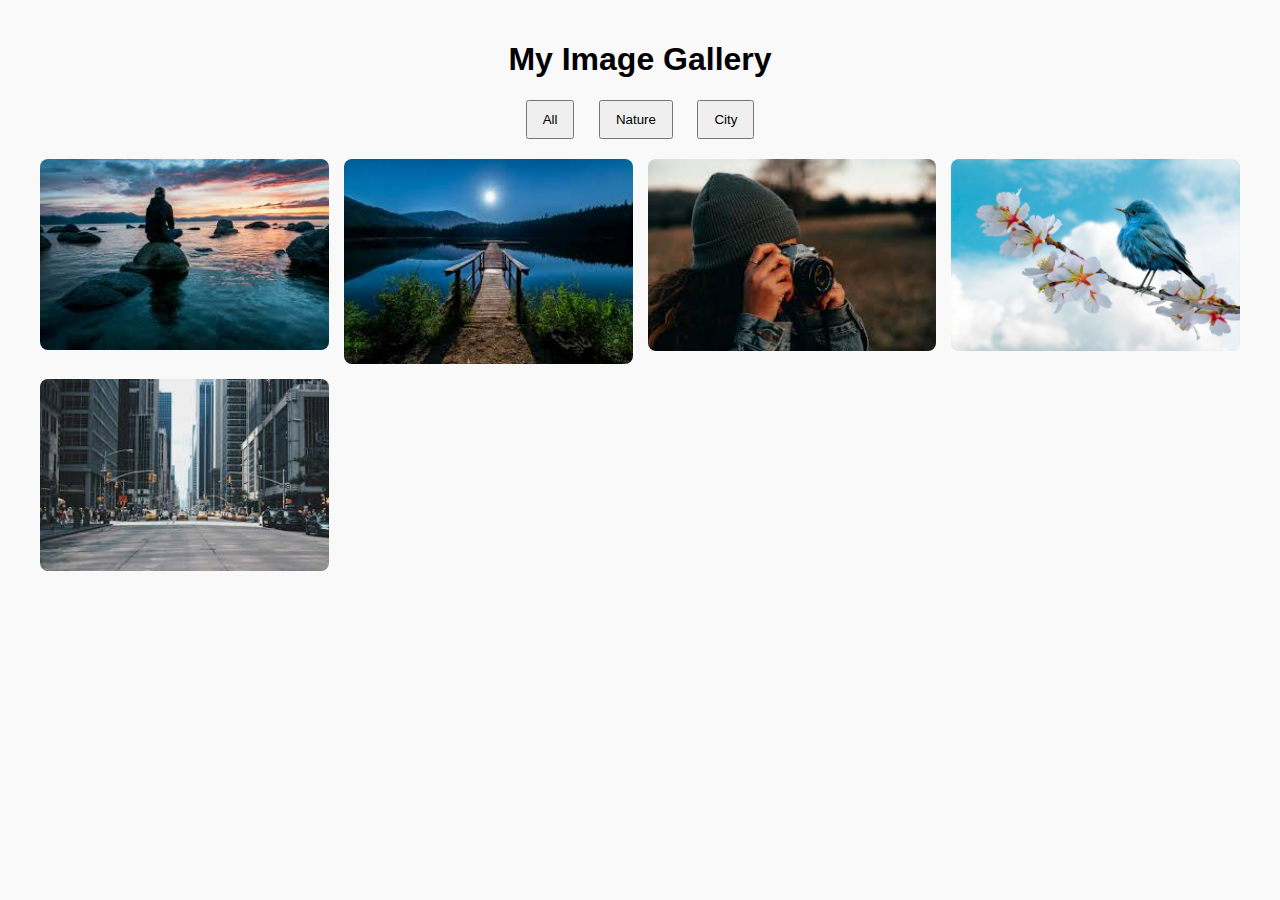
<file: TASK-1/index.html>
<!DOCTYPE html>
<html lang="en">
<head>
  <meta charset="UTF-8" />
  <meta name="viewport" content="width=device-width, initial-scale=1.0"/>
  <title>Responsive Image Gallery</title>
  <link rel="stylesheet" href="style.css" />
</head>
<body>
  <h1>My Image Gallery</h1>

  <!-- Filter Buttons -->
  <div class="filters">
    <button onclick="filterImages('all')">All</button>
    <button onclick="filterImages('nature')">Nature</button>
    <button onclick="filterImages('city')">City</button>
  </div>

  <!-- Gallery Container -->
  <div class="gallery">
    <img src="images/1.jpeg" class="gallery-item nature" onclick="openLightbox(this)" />
    <img src="images/2.jpeg" class="gallery-item city" onclick="openLightbox(this)" />
    <img src="images/3.jpeg" class="gallery-item nature" onclick="openLightbox(this)" />
    <img src="images/4.jpg" class="gallery-item nature" onclick="openLightbox(this)" />
    <img src="images/5.jpeg" class="gallery-item city" onclick="openLightbox(this)" />
    <!-- Add more images similarly -->
  </div>

  <!-- Lightbox Modal -->
  <div id="lightbox" class="lightbox">
    <span class="close" onclick="closeLightbox()">&times;</span>
    <img class="lightbox-content" id="lightbox-img" />
    <a class="prev" onclick="changeImage(-1)">&#10094;</a>
    <a class="next" onclick="changeImage(1)">&#10095;</a>
  </div>

  <script src="script.js"></script>
</body>
</html>
</file>
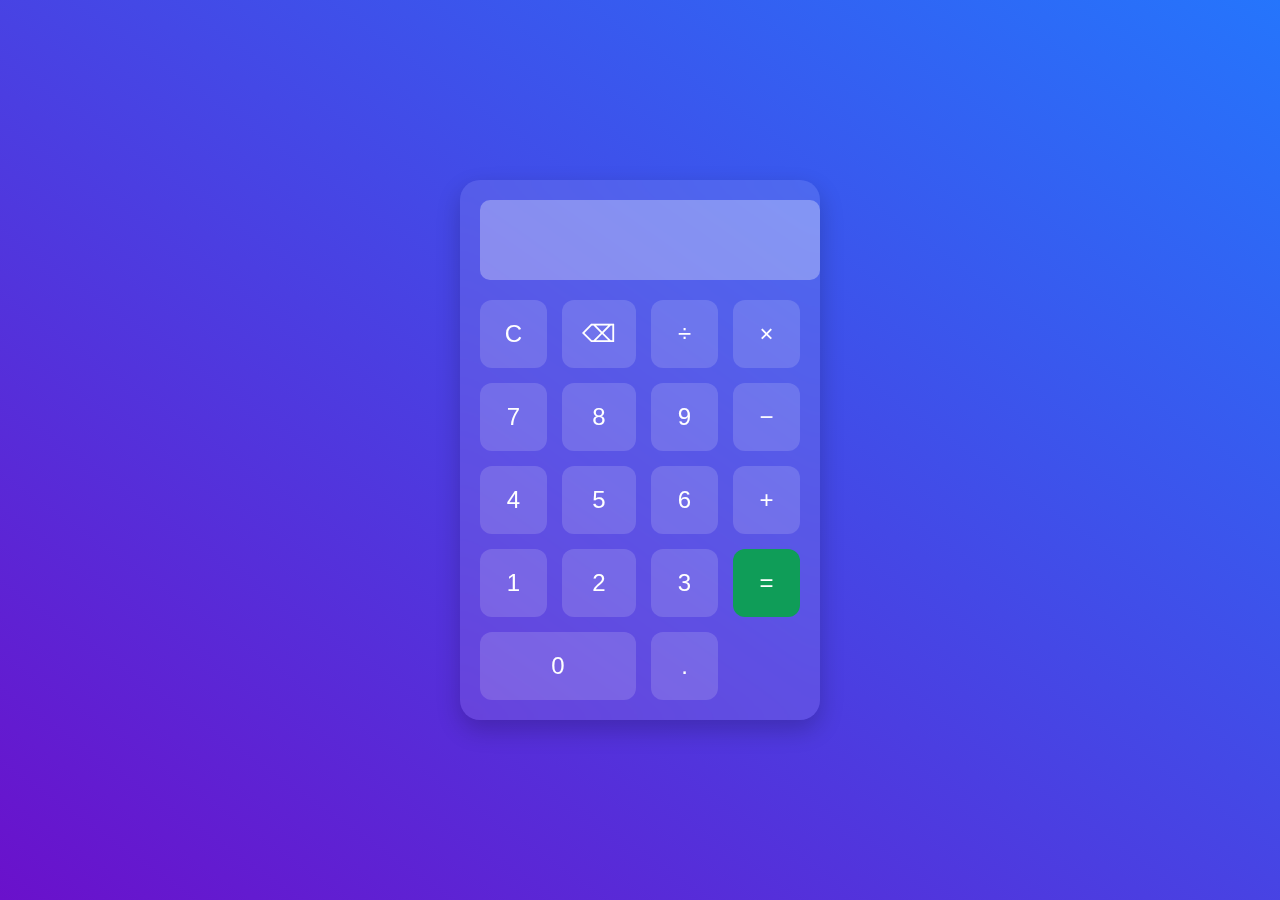
<file: TASK-2/index.html>
<!DOCTYPE html>
<html lang="en">
<head>
  <meta charset="UTF-8" />
  <meta name="viewport" content="width=device-width, initial-scale=1.0" />
  <title>Modern Calculator</title>
  <link rel="stylesheet" href="style.css" />
</head>
<body>
  <div class="calculator">
    <input type="text" class="display" id="display" disabled />
    <div class="buttons">
      <button class="btn" onclick="clearDisplay()">C</button>
      <button class="btn" onclick="deleteLast()">⌫</button>
      <button class="btn" onclick="append('/')">÷</button>
      <button class="btn" onclick="append('*')">×</button>

      <button class="btn" onclick="append('7')">7</button>
      <button class="btn" onclick="append('8')">8</button>
      <button class="btn" onclick="append('9')">9</button>
      <button class="btn" onclick="append('-')">−</button>

      <button class="btn" onclick="append('4')">4</button>
      <button class="btn" onclick="append('5')">5</button>
      <button class="btn" onclick="append('6')">6</button>
      <button class="btn" onclick="append('+')">+</button>

      <button class="btn" onclick="append('1')">1</button>
      <button class="btn" onclick="append('2')">2</button>
      <button class="btn" onclick="append('3')">3</button>
      <button class="btn equal" onclick="calculate()">=</button>

      <button class="btn zero" onclick="append('0')">0</button>
      <button class="btn" onclick="append('.')">.</button>
    </div>
  </div>
  <script src="script.js"></script>
</body>
</html>
</file>
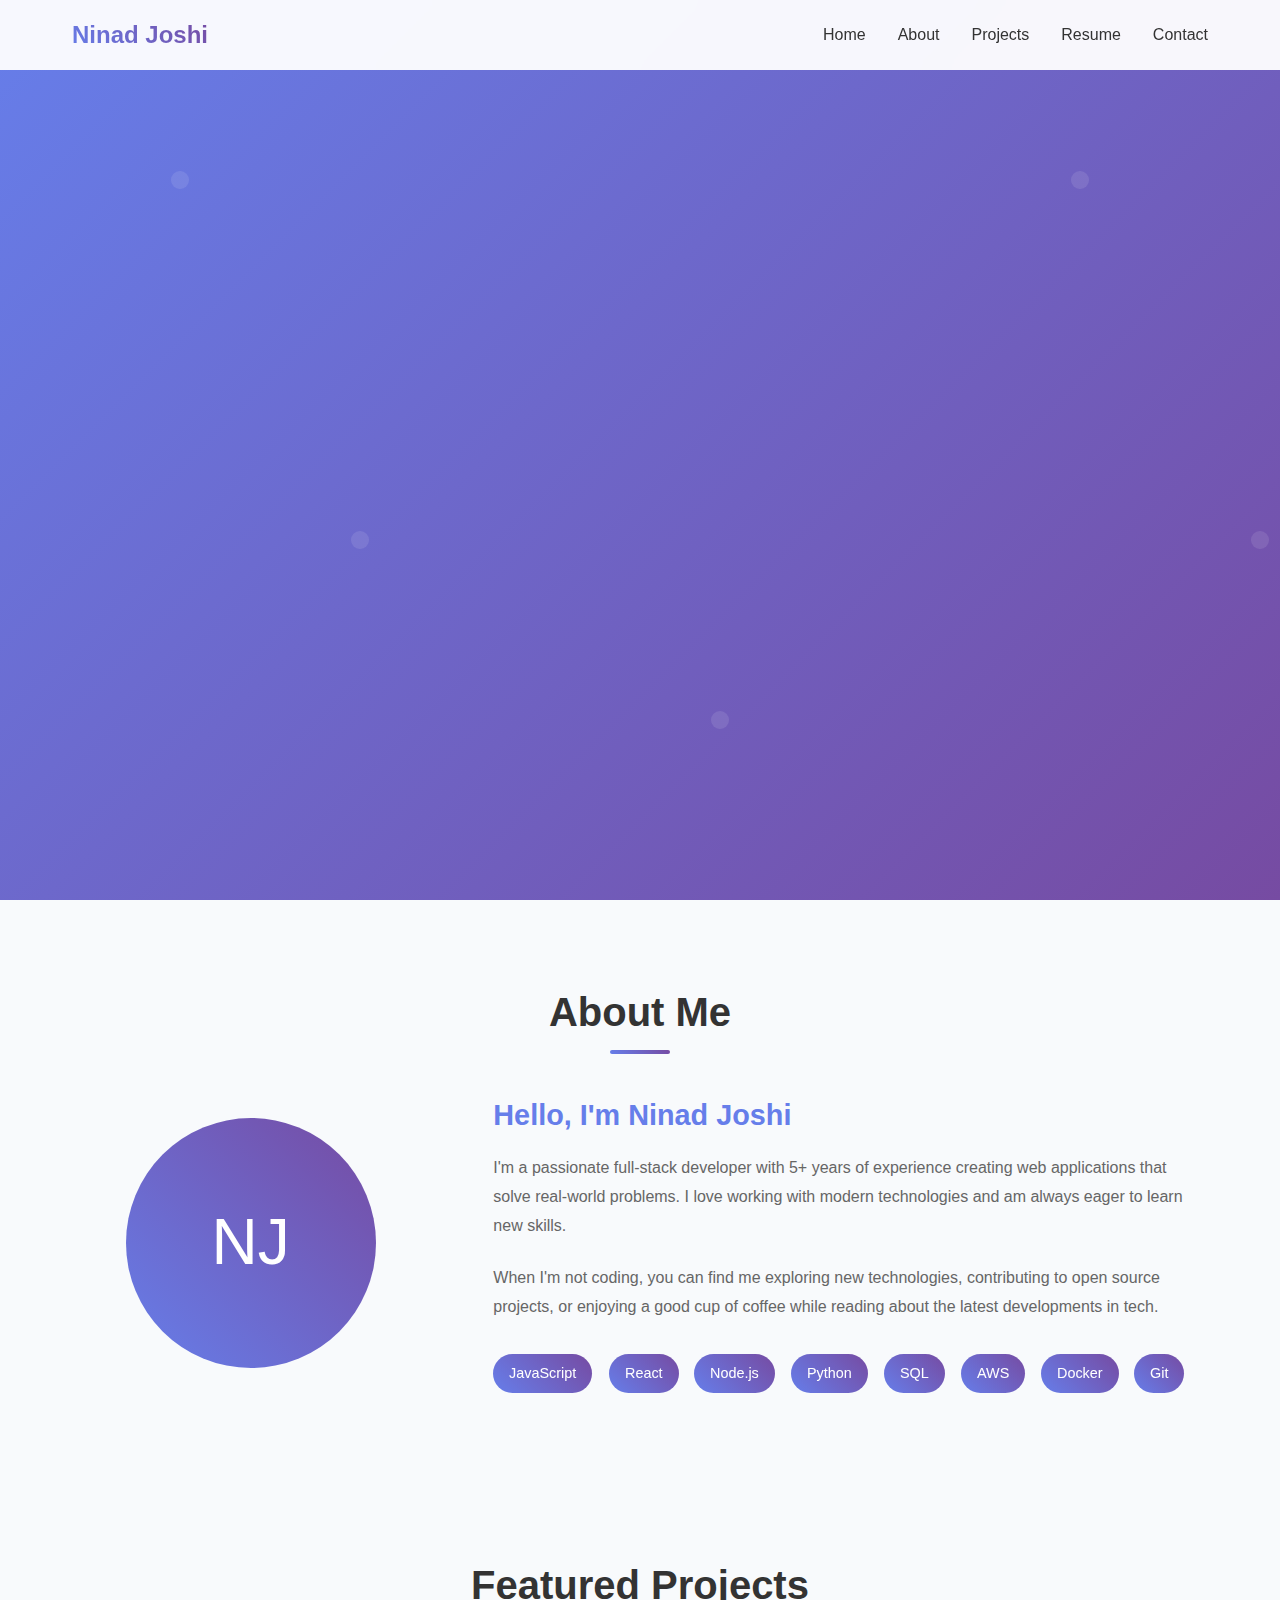
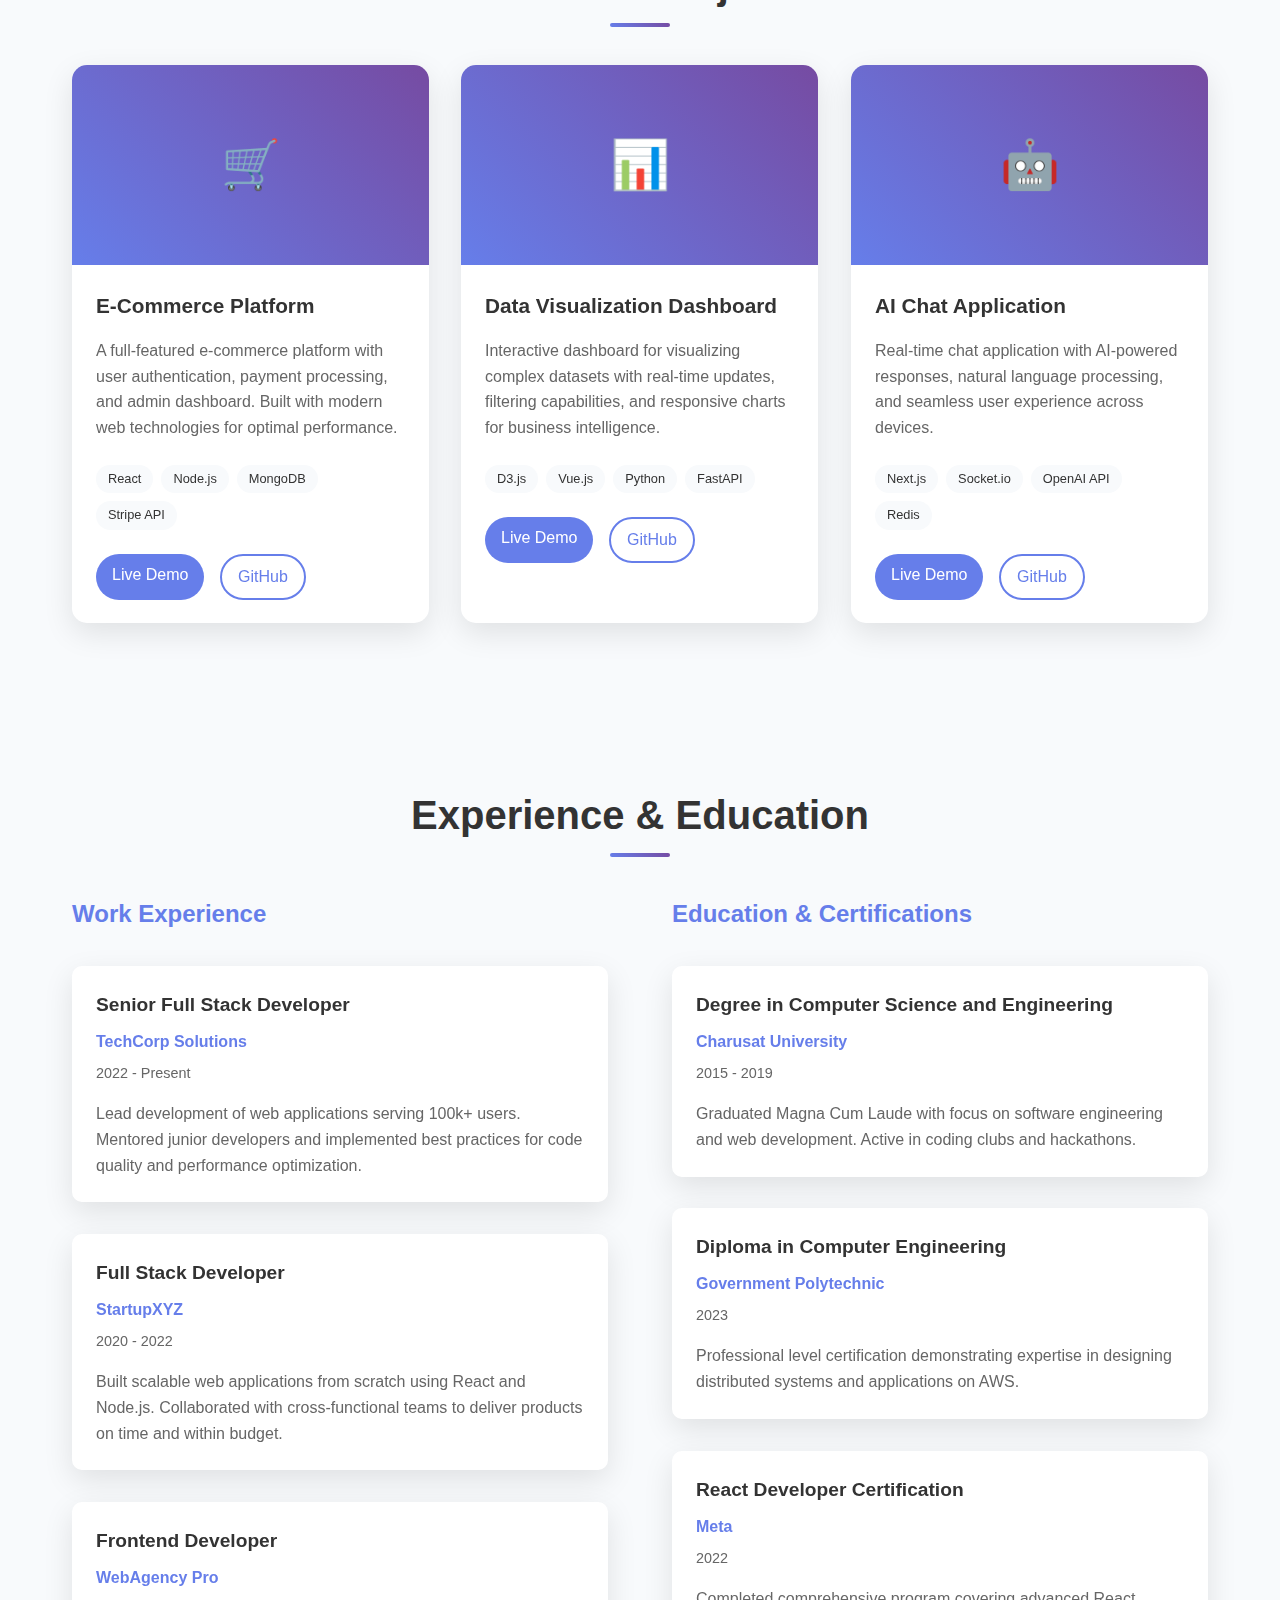
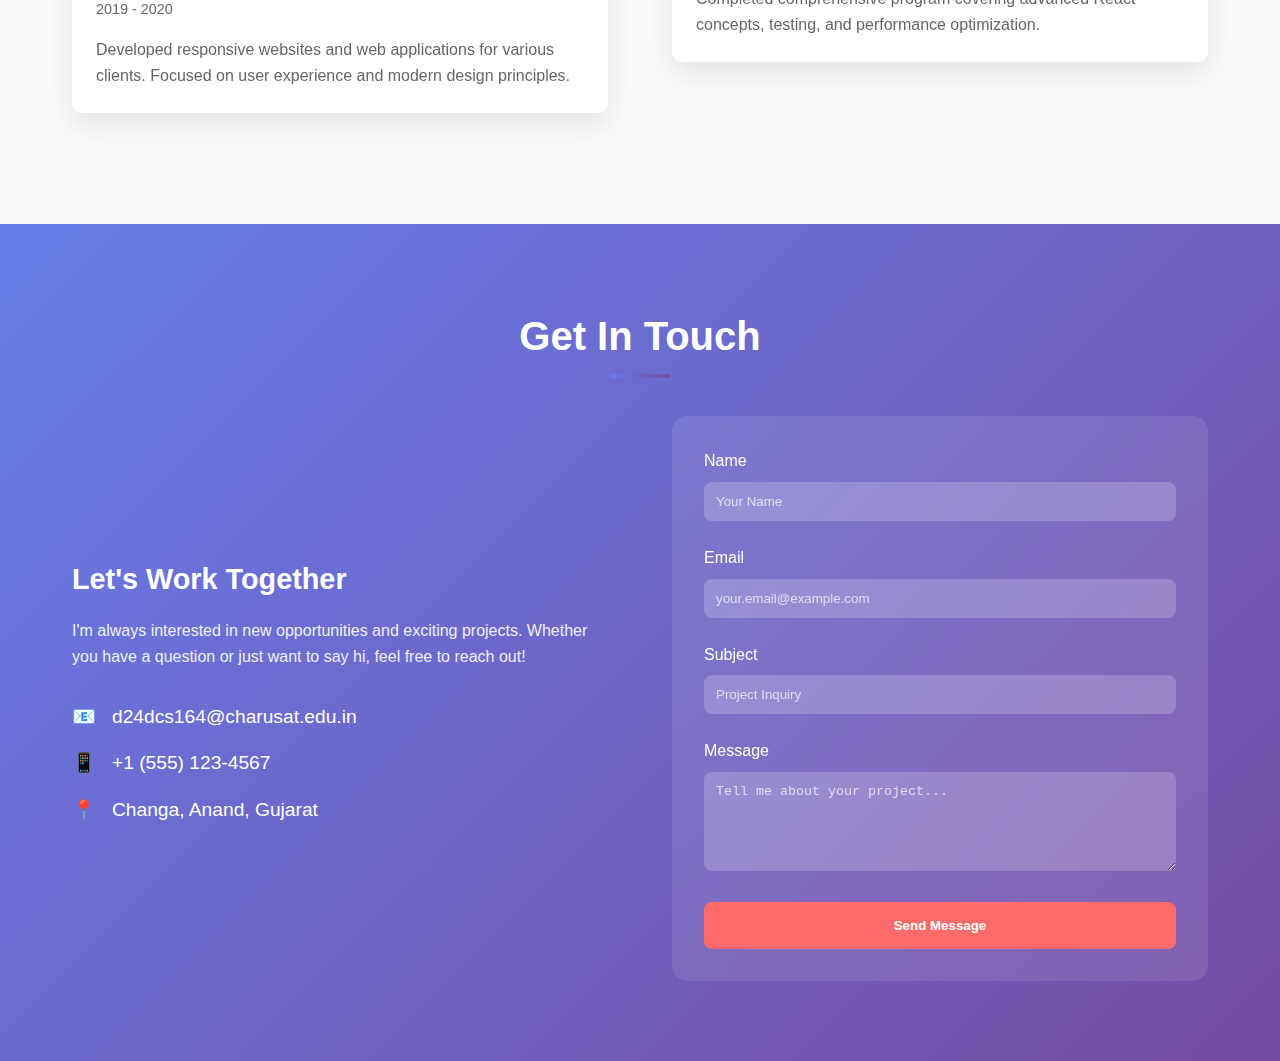
<file: portfolio_website.html>
<!DOCTYPE html>
<html lang="en">
<head>
    <meta charset="UTF-8">
    <meta name="viewport" content="width=device-width, initial-scale=1.0">
    <title>Ninad Joshi - Full Stack Developer</title>
    <style>
        * {
            margin: 0;
            padding: 0;
            box-sizing: border-box;
        }

        :root {
            --primary-color: #667eea;
            --secondary-color: #764ba2;
            --accent-color: #ff6b6b;
            --text-color: #333;
            --text-light: #666;
            --bg-color: #f8fafc;
            --white: #ffffff;
            --shadow: 0 10px 30px rgba(0,0,0,0.1);
            --shadow-hover: 0 20px 40px rgba(0,0,0,0.15);
        }

        html {
            scroll-behavior: smooth;
        }

        body {
            font-family: 'Segoe UI', Tahoma, Geneva, Verdana, sans-serif;
            line-height: 1.6;
            color: var(--text-color);
            background: var(--bg-color);
            overflow-x: hidden;
        }

        /* Navigation */
        .navbar {
            position: fixed;
            top: 0;
            width: 100%;
            background: rgba(255,255,255,0.95);
            backdrop-filter: blur(10px);
            z-index: 1000;
            padding: 1rem 0;
            transition: all 0.3s ease;
        }

        .navbar.scrolled {
            background: rgba(255,255,255,0.98);
            box-shadow: var(--shadow);
        }

        .nav-container {
            max-width: 1200px;
            margin: 0 auto;
            padding: 0 2rem;
            display: flex;
            justify-content: space-between;
            align-items: center;
        }

        .logo {
            font-size: 1.5rem;
            font-weight: bold;
            background: linear-gradient(45deg, var(--primary-color), var(--secondary-color));
            -webkit-background-clip: text;
            -webkit-text-fill-color: transparent;
            background-clip: text;
        }

        .nav-links {
            display: flex;
            list-style: none;
            gap: 2rem;
        }

        .nav-links a {
            text-decoration: none;
            color: var(--text-color);
            font-weight: 500;
            transition: color 0.3s ease;
            position: relative;
        }

        .nav-links a::after {
            content: '';
            position: absolute;
            bottom: -5px;
            left: 0;
            width: 0;
            height: 2px;
            background: linear-gradient(45deg, var(--primary-color), var(--secondary-color));
            transition: width 0.3s ease;
        }

        .nav-links a:hover::after {
            width: 100%;
        }

        .mobile-menu {
            display: none;
            background: none;
            border: none;
            font-size: 1.5rem;
            cursor: pointer;
        }

        /* Hero Section */
        .hero {
            min-height: 100vh;
            display: flex;
            align-items: center;
            background: linear-gradient(135deg, #667eea 0%, #764ba2 100%);
            color: white;
            position: relative;
            overflow: hidden;
        }

        .hero::before {
            content: '';
            position: absolute;
            top: 0;
            left: 0;
            right: 0;
            bottom: 0;
            background: url('data:image/svg+xml,<svg xmlns="http://www.w3.org/2000/svg" viewBox="0 0 100 100"><defs><pattern id="grain" width="100" height="100" patternUnits="userSpaceOnUse"><circle cx="20" cy="20" r="1" fill="white" opacity="0.1"/><circle cx="80" cy="80" r="1" fill="white" opacity="0.1"/><circle cx="40" cy="60" r="1" fill="white" opacity="0.1"/></pattern></defs><rect width="100" height="100" fill="url(%23grain)"/></svg>');
            animation: float 20s infinite linear;
        }

        @keyframes float {
            0% { transform: translateX(-100px) translateY(-100px); }
            100% { transform: translateX(100px) translateY(100px); }
        }

        .hero-content {
            max-width: 1200px;
            margin: 0 auto;
            padding: 0 2rem;
            text-align: center;
            position: relative;
            z-index: 2;
        }

        .hero h1 {
            font-size: 3.5rem;
            margin-bottom: 1rem;
            opacity: 0;
            animation: fadeInUp 1s ease forwards;
        }

        .hero p {
            font-size: 1.25rem;
            margin-bottom: 2rem;
            opacity: 0;
            animation: fadeInUp 1s ease 0.3s forwards;
        }

        .cta-button {
            display: inline-block;
            padding: 1rem 2rem;
            background: var(--accent-color);
            color: white;
            text-decoration: none;
            border-radius: 50px;
            font-weight: 600;
            transition: all 0.3s ease;
            opacity: 0;
            animation: fadeInUp 1s ease 0.6s forwards;
            box-shadow: 0 5px 15px rgba(255,107,107,0.4);
        }

        .cta-button:hover {
            transform: translateY(-3px);
            box-shadow: 0 10px 25px rgba(255,107,107,0.6);
        }

        @keyframes fadeInUp {
            from {
                opacity: 0;
                transform: translateY(30px);
            }
            to {
                opacity: 1;
                transform: translateY(0);
            }
        }

        /* Section Styles */
        .section {
            padding: 5rem 0;
        }

        .container {
            max-width: 1200px;
            margin: 0 auto;
            padding: 0 2rem;
        }

        .section-title {
            text-align: center;
            font-size: 2.5rem;
            margin-bottom: 3rem;
            position: relative;
        }

        .section-title::after {
            content: '';
            position: absolute;
            bottom: -10px;
            left: 50%;
            transform: translateX(-50%);
            width: 60px;
            height: 4px;
            background: linear-gradient(45deg, var(--primary-color), var(--secondary-color));
            border-radius: 2px;
        }

        /* About Section */
        .about-content {
            display: grid;
            grid-template-columns: 1fr 2fr;
            gap: 4rem;
            align-items: center;
        }

        .about-image {
            text-align: center;
        }

        .profile-img {
            width: 250px;
            height: 250px;
            border-radius: 50%;
            background: linear-gradient(45deg, var(--primary-color), var(--secondary-color));
            display: flex;
            align-items: center;
            justify-content: center;
            color: white;
            font-size: 4rem;
            margin: 0 auto;
            transition: transform 0.3s ease;
        }

        .profile-img:hover {
            transform: scale(1.05);
        }

        .about-text h3 {
            font-size: 1.8rem;
            margin-bottom: 1rem;
            color: var(--primary-color);
        }

        .about-text p {
            margin-bottom: 1.5rem;
            color: var(--text-light);
            line-height: 1.8;
        }

        .skills {
            display: flex;
            flex-wrap: wrap;
            gap: 1rem;
            margin-top: 2rem;
        }

        .skill-tag {
            padding: 0.5rem 1rem;
            background: linear-gradient(45deg, var(--primary-color), var(--secondary-color));
            color: white;
            border-radius: 25px;
            font-size: 0.9rem;
            font-weight: 500;
            transition: transform 0.3s ease;
        }

        .skill-tag:hover {
            transform: translateY(-2px);
        }

        /* Projects Section */
        .projects-grid {
            display: grid;
            grid-template-columns: repeat(auto-fit, minmax(350px, 1fr));
            gap: 2rem;
        }

        .project-card {
            background: var(--white);
            border-radius: 15px;
            overflow: hidden;
            box-shadow: var(--shadow);
            transition: all 0.3s ease;
            opacity: 1;
            transform: translateY(0);
        }

        .js-enabled .project-card {
            opacity: 0;
            transform: translateY(30px);
        }

        .project-card.visible {
            opacity: 1;
            transform: translateY(0);
        }

        .project-card:hover {
            transform: translateY(-10px);
            box-shadow: var(--shadow-hover);
        }

        .project-image {
            height: 200px;
            background: linear-gradient(45deg, var(--primary-color), var(--secondary-color));
            display: flex;
            align-items: center;
            justify-content: center;
            color: white;
            font-size: 3rem;
        }

        .project-content {
            padding: 1.5rem;
        }

        .project-content h3 {
            font-size: 1.3rem;
            margin-bottom: 1rem;
            color: var(--text-color);
        }

        .project-content p {
            color: var(--text-light);
            margin-bottom: 1.5rem;
            line-height: 1.6;
        }

        .project-tech {
            display: flex;
            flex-wrap: wrap;
            gap: 0.5rem;
            margin-bottom: 1.5rem;
        }

        .tech-tag {
            padding: 0.25rem 0.75rem;
            background: var(--bg-color);
            color: var(--text-color);
            border-radius: 15px;
            font-size: 0.8rem;
        }

        .project-links {
            display: flex;
            gap: 1rem;
        }

        .project-link {
            padding: 0.5rem 1rem;
            text-decoration: none;
            border-radius: 25px;
            font-weight: 500;
            transition: all 0.3s ease;
        }

        .project-link.primary {
            background: var(--primary-color);
            color: white;
        }

        .project-link.secondary {
            background: transparent;
            color: var(--primary-color);
            border: 2px solid var(--primary-color);
        }

        .project-link:hover {
            transform: translateY(-2px);
        }

        /* Resume Section */
        .resume-content {
            display: grid;
            grid-template-columns: 1fr 1fr;
            gap: 4rem;
        }

        .resume-column h3 {
            font-size: 1.5rem;
            margin-bottom: 2rem;
            color: var(--primary-color);
        }

        .resume-item {
            margin-bottom: 2rem;
            padding: 1.5rem;
            background: var(--white);
            border-radius: 10px;
            box-shadow: var(--shadow);
            transition: transform 0.3s ease;
        }

        .resume-item:hover {
            transform: translateX(10px);
        }

        .resume-item h4 {
            font-size: 1.2rem;
            margin-bottom: 0.5rem;
        }

        .resume-item .company {
            color: var(--primary-color);
            font-weight: 600;
            margin-bottom: 0.5rem;
        }

        .resume-item .date {
            color: var(--text-light);
            font-size: 0.9rem;
            margin-bottom: 1rem;
        }

        .resume-item p {
            color: var(--text-light);
            line-height: 1.6;
        }

        /* Contact Section */
        .contact {
            background: linear-gradient(135deg, var(--primary-color), var(--secondary-color));
            color: white;
        }

        .contact-content {
            display: grid;
            grid-template-columns: 1fr 1fr;
            gap: 4rem;
            align-items: center;
        }

        .contact-info h3 {
            font-size: 1.8rem;
            margin-bottom: 1rem;
        }

        .contact-info p {
            margin-bottom: 2rem;
            opacity: 0.9;
        }

        .contact-item {
            display: flex;
            align-items: center;
            margin-bottom: 1rem;
        }

        .contact-item span {
            margin-right: 1rem;
            font-size: 1.2rem;
        }

        .contact-form {
            background: rgba(255,255,255,0.1);
            padding: 2rem;
            border-radius: 15px;
            backdrop-filter: blur(10px);
        }

        .form-group {
            margin-bottom: 1.5rem;
        }

        .form-group label {
            display: block;
            margin-bottom: 0.5rem;
            font-weight: 500;
        }

        .form-group input,
        .form-group textarea {
            width: 100%;
            padding: 0.75rem;
            border: none;
            border-radius: 8px;
            background: rgba(255,255,255,0.2);
            color: white;
            placeholder-color: rgba(255,255,255,0.7);
        }

        .form-group input::placeholder,
        .form-group textarea::placeholder {
            color: rgba(255,255,255,0.7);
        }

        .submit-btn {
            width: 100%;
            padding: 1rem;
            background: var(--accent-color);
            color: white;
            border: none;
            border-radius: 8px;
            font-weight: 600;
            cursor: pointer;
            transition: all 0.3s ease;
        }

        .submit-btn:hover {
            background: #ff5252;
            transform: translateY(-2px);
        }

        /* Scroll to top button */
        .scroll-top {
            position: fixed;
            bottom: 2rem;
            right: 2rem;
            width: 50px;
            height: 50px;
            background: var(--primary-color);
            color: white;
            border: none;
            border-radius: 50%;
            cursor: pointer;
            font-size: 1.2rem;
            opacity: 0;
            visibility: hidden;
            transition: all 0.3s ease;
            z-index: 1000;
        }

        .scroll-top.visible {
            opacity: 1;
            visibility: visible;
        }

        .scroll-top:hover {
            background: var(--secondary-color);
            transform: translateY(-3px);
        }

        /* Responsive Design */
        @media (max-width: 768px) {
            .nav-links {
                position: fixed;
                top: 70px;
                left: -100%;
                width: 100%;
                height: calc(100vh - 70px);
                background: var(--white);
                flex-direction: column;
                justify-content: center;
                align-items: center;
                transition: left 0.3s ease;
            }

            .nav-links.active {
                left: 0;
            }

            .mobile-menu {
                display: block;
            }

            .hero h1 {
                font-size: 2.5rem;
            }

            .about-content {
                grid-template-columns: 1fr;
                gap: 2rem;
            }

            .resume-content {
                grid-template-columns: 1fr;
                gap: 2rem;
            }

            .contact-content {
                grid-template-columns: 1fr;
                gap: 2rem;
            }

            .projects-grid {
                grid-template-columns: 1fr;
            }

            .container {
                padding: 0 1rem;
            }
        }

        /* Animation classes - Start visible, then animate */
        .fade-in {
            opacity: 1;
            transform: translateY(0);
            transition: all 0.8s ease;
        }

        /* Only hide elements if JavaScript is enabled */
        .js-enabled .fade-in {
            opacity: 0;
            transform: translateY(30px);
        }

        .fade-in.visible {
            opacity: 1;
            transform: translateY(0);
        }

        /* Ensure animations work on all elements */
        .section-title {
            opacity: 1;
            transform: translateY(0);
        }

        /* Loading states */
        .loading {
            opacity: 0.5;
            pointer-events: none;
        }

        /* Force hardware acceleration for smooth animations */
        .project-card,
        .skill-tag,
        .cta-button,
        .project-link,
        .resume-item {
            will-change: transform;
            backface-visibility: hidden;
        }

        /* Ensure mobile menu works properly */
        @media (max-width: 768px) {
            .nav-links {
                position: fixed;
                top: 70px;
                left: -100%;
                width: 100%;
                height: calc(100vh - 70px);
                background: var(--white);
                flex-direction: column;
                justify-content: center;
                align-items: center;
                transition: left 0.3s ease;
                z-index: 999;
                box-shadow: var(--shadow);
            }

            .nav-links.active {
                left: 0;
            }

            .mobile-menu {
                display: block;
                z-index: 1001;
            }

            .hero h1 {
                font-size: 2.5rem;
            }

            .about-content {
                grid-template-columns: 1fr;
                gap: 2rem;
                text-align: center;
            }

            .resume-content {
                grid-template-columns: 1fr;
                gap: 2rem;
            }

            .contact-content {
                grid-template-columns: 1fr;
                gap: 2rem;
            }

            .projects-grid {
                grid-template-columns: 1fr;
            }

            .container {
                padding: 0 1rem;
            }

            .profile-img {
                width: 200px;
                height: 200px;
            }
        }
    </style>
</head>
<body>
    <!-- Navigation -->
    <nav class="navbar" id="navbar">
        <div class="nav-container">
            <div class="logo">Ninad Joshi</div>
            <ul class="nav-links" id="navLinks">
                <li><a href="#home">Home</a></li>
                <li><a href="#about">About</a></li>
                <li><a href="#projects">Projects</a></li>
                <li><a href="#resume">Resume</a></li>
                <li><a href="#contact">Contact</a></li>
            </ul>
            <button class="mobile-menu" id="mobileMenu">☰</button>
        </div>
    </nav>

    <!-- Hero Section -->
    <section class="hero" id="home">
        <div class="hero-content">
            <h1>Full Stack Developer</h1>
            <p>Creating digital experiences that matter. Passionate about clean code, innovative solutions, and turning ideas into reality.</p>
            <a href="#projects" class="cta-button">View My Work</a>
        </div>
    </section>

    <!-- About Section -->
    <section class="section" id="about">
        <div class="container">
            <h2 class="section-title fade-in">About Me</h2>
            <div class="about-content">
                <div class="about-image fade-in">
                    <div class="profile-img">NJ</div>
                </div>
                <div class="about-text fade-in">
                    <h3>Hello, I'm Ninad Joshi</h3>
                    <p>I'm a passionate full-stack developer with 5+ years of experience creating web applications that solve real-world problems. I love working with modern technologies and am always eager to learn new skills.</p>
                    <p>When I'm not coding, you can find me exploring new technologies, contributing to open source projects, or enjoying a good cup of coffee while reading about the latest developments in tech.</p>
                    <div class="skills">
                        <span class="skill-tag">JavaScript</span>
                        <span class="skill-tag">React</span>
                        <span class="skill-tag">Node.js</span>
                        <span class="skill-tag">Python</span>
                        <span class="skill-tag">SQL</span>
                        <span class="skill-tag">AWS</span>
                        <span class="skill-tag">Docker</span>
                        <span class="skill-tag">Git</span>
                    </div>
                </div>
            </div>
        </div>
    </section>

    <!-- Projects Section -->
    <section class="section" id="projects">
        <div class="container">
            <h2 class="section-title fade-in">Featured Projects</h2>
            <div class="projects-grid">
                <div class="project-card fade-in">
                    <div class="project-image">🛒</div>
                    <div class="project-content">
                        <h3>E-Commerce Platform</h3>
                        <p>A full-featured e-commerce platform with user authentication, payment processing, and admin dashboard. Built with modern web technologies for optimal performance.</p>
                        <div class="project-tech">
                            <span class="tech-tag">React</span>
                            <span class="tech-tag">Node.js</span>
                            <span class="tech-tag">MongoDB</span>
                            <span class="tech-tag">Stripe API</span>
                        </div>
                        <div class="project-links">
                            <a href="#" class="project-link primary">Live Demo</a>
                            <a href="#" class="project-link secondary">GitHub</a>
                        </div>
                    </div>
                </div>

                <div class="project-card fade-in">
                    <div class="project-image">📊</div>
                    <div class="project-content">
                        <h3>Data Visualization Dashboard</h3>
                        <p>Interactive dashboard for visualizing complex datasets with real-time updates, filtering capabilities, and responsive charts for business intelligence.</p>
                        <div class="project-tech">
                            <span class="tech-tag">D3.js</span>
                            <span class="tech-tag">Vue.js</span>
                            <span class="tech-tag">Python</span>
                            <span class="tech-tag">FastAPI</span>
                        </div>
                        <div class="project-links">
                            <a href="#" class="project-link primary">Live Demo</a>
                            <a href="#" class="project-link secondary">GitHub</a>
                        </div>
                    </div>
                </div>

                <div class="project-card fade-in">
                    <div class="project-image">🤖</div>
                    <div class="project-content">
                        <h3>AI Chat Application</h3>
                        <p>Real-time chat application with AI-powered responses, natural language processing, and seamless user experience across devices.</p>
                        <div class="project-tech">
                            <span class="tech-tag">Next.js</span>
                            <span class="tech-tag">Socket.io</span>
                            <span class="tech-tag">OpenAI API</span>
                            <span class="tech-tag">Redis</span>
                        </div>
                        <div class="project-links">
                            <a href="#" class="project-link primary">Live Demo</a>
                            <a href="#" class="project-link secondary">GitHub</a>
                        </div>
                    </div>
                </div>
            </div>
        </div>
    </section>

    <!-- Resume Section -->
    <section class="section" id="resume">
        <div class="container">
            <h2 class="section-title fade-in">Experience & Education</h2>
            <div class="resume-content">
                <div class="resume-column fade-in">
                    <h3>Work Experience</h3>
                    <div class="resume-item">
                        <h4>Senior Full Stack Developer</h4>
                        <div class="company">TechCorp Solutions</div>
                        <div class="date">2022 - Present</div>
                        <p>Lead development of web applications serving 100k+ users. Mentored junior developers and implemented best practices for code quality and performance optimization.</p>
                    </div>
                    <div class="resume-item">
                        <h4>Full Stack Developer</h4>
                        <div class="company">StartupXYZ</div>
                        <div class="date">2020 - 2022</div>
                        <p>Built scalable web applications from scratch using React and Node.js. Collaborated with cross-functional teams to deliver products on time and within budget.</p>
                    </div>
                    <div class="resume-item">
                        <h4>Frontend Developer</h4>
                        <div class="company">WebAgency Pro</div>
                        <div class="date">2019 - 2020</div>
                        <p>Developed responsive websites and web applications for various clients. Focused on user experience and modern design principles.</p>
                    </div>
                </div>
                <div class="resume-column fade-in">
                    <h3>Education & Certifications</h3>
                    <div class="resume-item">
                        <h4>Degree in Computer Science and Engineering</h4>
                        <div class="company">Charusat University</div>
                        <div class="date">2015 - 2019</div>
                        <p>Graduated Magna Cum Laude with focus on software engineering and web development. Active in coding clubs and hackathons.</p>
                    </div>
                    <div class="resume-item">
                        <h4>Diploma in Computer Engineering</h4>
                        <div class="company">Government Polytechnic</div>
                        <div class="date">2023</div>
                        <p>Professional level certification demonstrating expertise in designing distributed systems and applications on AWS.</p>
                    </div>
                    <div class="resume-item">
                        <h4>React Developer Certification</h4>
                        <div class="company">Meta</div>
                        <div class="date">2022</div>
                        <p>Completed comprehensive program covering advanced React concepts, testing, and performance optimization.</p>
                    </div>
                </div>
            </div>
        </div>
    </section>

    <!-- Contact Section -->
    <section class="section contact" id="contact">
        <div class="container">
            <h2 class="section-title fade-in">Get In Touch</h2>
            <div class="contact-content">
                <div class="contact-info fade-in">
                    <h3>Let's Work Together</h3>
                    <p>I'm always interested in new opportunities and exciting projects. Whether you have a question or just want to say hi, feel free to reach out!</p>
                    <div class="contact-item">
                        <span>📧</span>
                        <span>d24dcs164@charusat.edu.in</span>
                    </div>
                    <div class="contact-item">
                        <span>📱</span>
                        <span>+1 (555) 123-4567</span>
                    </div>
                    <div class="contact-item">
                        <span>📍</span>
                        <span>Changa, Anand, Gujarat</span>
                    </div>
                    
                </div>
                <form class="contact-form fade-in" id="contactForm">
                    <div class="form-group">
                        <label for="name">Name</label>
                        <input type="text" id="name" name="name" placeholder="Your Name" required>
                    </div>
                    <div class="form-group">
                        <label for="email">Email</label>
                        <input type="email" id="email" name="email" placeholder="your.email@example.com" required>
                    </div>
                    <div class="form-group">
                        <label for="subject">Subject</label>
                        <input type="text" id="subject" name="subject" placeholder="Project Inquiry" required>
                    </div>
                    <div class="form-group">
                        <label for="message">Message</label>
                        <textarea id="message" name="message" rows="5" placeholder="Tell me about your project..." required></textarea>
                    </div>
                    <button type="submit" class="submit-btn">Send Message</button>
                </form>
            </div>
        </div>
    </section>

    <!-- Scroll to top button -->
    <button class="scroll-top" id="scrollTop">↑</button>

    <script>
        // Mobile menu toggle
        const mobileMenu = document.getElementById('mobileMenu');
        const navLinks = document.getElementById('navLinks');
        
        mobileMenu.addEventListener('click', function() {
            navLinks.classList.toggle('active');
            this.textContent = navLinks.classList.contains('active') ? '✕' : '☰';
        });

        // Close mobile menu when clicking on a link
        document.querySelectorAll('.nav-links a').forEach(link => {
            link.addEventListener('click', () => {
                navLinks.classList.remove('active');
                mobileMenu.textContent = '☰';
            });
        });

        // Navbar scroll effect
        const navbar = document.getElementById('navbar');
        
        window.addEventListener('scroll', function() {
            if (window.scrollY > 100) {
                navbar.classList.add('scrolled');
            } else {
                navbar.classList.remove('scrolled');
            }
        });

        // Scroll animations
        const observerOptions = {
            threshold: 0.1,
            rootMargin: '0px 0px -100px 0px'
        };

        const observer = new IntersectionObserver(function(entries) {
            entries.forEach(entry => {
                if (entry.isIntersecting) {
                    entry.target.classList.add('visible');
                }
            });
        }, observerOptions);

        // Observe all fade-in elements
        document.querySelectorAll('.fade-in, .project-card').forEach(el => {
            observer.observe(el);
        });

        // Scroll to top button
        const scrollTopBtn = document.getElementById('scrollTop');

        window.addEventListener('scroll', function() {
            if (window.scrollY > 500) {
                scrollTopBtn.classList.add('visible');
            } else {
                scrollTopBtn.classList.remove('visible');
            }
        });

        scrollTopBtn.addEventListener('click', function() {
            window.scrollTo({
                top: 0,
                behavior: 'smooth'
            });
        });

        // Contact form submission
        const contactForm = document.getElementById('contactForm');
        
        contactForm.addEventListener('submit', function(e) {
            e.preventDefault();
            
            // Get form data
            const formData = new FormData(this);
            const data = Object.fromEntries(formData);
            
            // Simulate form submission
            const submitBtn = this.querySelector('.submit-btn');
            const originalText = submitBtn.textContent;
            
            submitBtn.textContent = 'Sending...';
            submitBtn.disabled = true;
            
            setTimeout(() => {
                alert('Thank you for your message! I\'ll get back to you soon.');
                this.reset();
                submitBtn.textContent = originalText;
                submitBtn.disabled = false;
            }, 2000);
        });

        // Smooth scrolling for navigation links
        document.querySelectorAll('a[href^="#"]').forEach(link => {
            link.addEventListener('click', function(e) {
                e.preventDefault();
                
                const targetId = this.getAttribute('href');
                const targetSection = document.querySelector(targetId);
                
                if (targetSection) {
                    const offsetTop = targetSection.offsetTop - 80; // Account for fixed navbar
                    
                    window.scrollTo({
                        top: offsetTop,
                        behavior: 'smooth'
                    });
                }
            });
        });

        // Add typing animation to hero text
        function typeWriter(element, text, speed = 100) {
            let i = 0;
            element.innerHTML = '';
            
            function type() {
                if (i < text.length) {
                    element.innerHTML += text.charAt(i);
                    i++;
                    setTimeout(type, speed);
                }
            }
            type();
        }

        // Initialize typing animation after page load
        window.addEventListener('load', function() {
            const heroTitle = document.querySelector('.hero h1');
            const originalText = heroTitle.textContent;
            
            setTimeout(() => {
                typeWriter(heroTitle, originalText, 100);
            }, 1000);
        });

        // Add particle effect to hero section
        function createParticle() {
            const particle = document.createElement('div');
            particle.style.cssText = `
                position: absolute;
                width: 4px;
                height: 4px;
                background: rgba(255,255,255,0.3);
                border-radius: 50%;
                pointer-events: none;
                animation: float-particle 6s linear infinite;
            `;
            
            // Random starting position
            particle.style.left = Math.random() * 100 + '%';
            particle.style.top = '100%';
            
            document.querySelector('.hero').appendChild(particle);
            
            // Remove particle after animation
            setTimeout(() => {
                if (particle.parentNode) {
                    particle.parentNode.removeChild(particle);
                }
            }, 6000);
        }

        // Add CSS for particle animation
        const particleStyles = document.createElement('style');
        particleStyles.textContent = `
            @keyframes float-particle {
                0% {
                    transform: translateY(0) rotate(0deg);
                    opacity: 0;
                }
                10% {
                    opacity: 1;
                }
                90% {
                    opacity: 1;
                }
                100% {
                    transform: translateY(-100vh) rotate(360deg);
                    opacity: 0;
                }
            }
        `;
        document.head.appendChild(particleStyles);

        // Create particles periodically
        setInterval(createParticle, 2000);

        // Add hover effect to skill tags
        document.querySelectorAll('.skill-tag').forEach(tag => {
            tag.addEventListener('mouseenter', function() {
                this.style.transform = 'translateY(-2px) scale(1.05)';
            });
            
            tag.addEventListener('mouseleave', function() {
                this.style.transform = 'translateY(0) scale(1)';
            });
        });

        // Add progress bar animation for skills
        function animateProgressBars() {
            const skills = [
                { name: 'JavaScript', level: 90 },
                { name: 'React', level: 85 },
                { name: 'Node.js', level: 80 },
                { name: 'Python', level: 75 },
                { name: 'SQL', level: 70 },
                { name: 'AWS', level: 65 }
            ];

            // This could be used to create animated progress bars if needed
            // For now, we'll keep the current skill tags design
        }

        // Add loading animation
        function showLoadingAnimation() {
            const loader = document.createElement('div');
            loader.id = 'loader';
            loader.style.cssText = `
                position: fixed;
                top: 0;
                left: 0;
                width: 100%;
                height: 100%;
                background: linear-gradient(135deg, #667eea 0%, #764ba2 100%);
                display: flex;
                justify-content: center;
                align-items: center;
                z-index: 9999;
                transition: opacity 0.5s ease;
            `;
            
            loader.innerHTML = `
                <div style="
                    width: 50px;
                    height: 50px;
                    border: 3px solid rgba(255,255,255,0.3);
                    border-top: 3px solid white;
                    border-radius: 50%;
                    animation: spin 1s linear infinite;
                "></div>
            `;
            
            // Add spin animation
            const spinStyles = document.createElement('style');
            spinStyles.textContent = `
                @keyframes spin {
                    0% { transform: rotate(0deg); }
                    100% { transform: rotate(360deg); }
                }
            `;
            document.head.appendChild(spinStyles);
            
            document.body.appendChild(loader);
            
            // Hide loader after page loads
            window.addEventListener('load', function() {
                setTimeout(() => {
                    loader.style.opacity = '0';
                    setTimeout(() => {
                        if (loader.parentNode) {
                            loader.parentNode.removeChild(loader);
                        }
                    }, 500);
                }, 1000);
            });
        }

        // Initialize loading animation
        showLoadingAnimation();

        // Add cursor trail effect
        let mouseTrail = [];
        const trailLength = 10;

        document.addEventListener('mousemove', function(e) {
            mouseTrail.push({ x: e.clientX, y: e.clientY });
            
            if (mouseTrail.length > trailLength) {
                mouseTrail.shift();
            }
            
            // Update trail elements
            updateTrail();
        });

        function updateTrail() {
            // Remove existing trail elements
            document.querySelectorAll('.cursor-trail').forEach(el => el.remove());
            
            mouseTrail.forEach((point, index) => {
                const trail = document.createElement('div');
                trail.className = 'cursor-trail';
                trail.style.cssText = `
                    position: fixed;
                    width: ${(index + 1) * 2}px;
                    height: ${(index + 1) * 2}px;
                    background: rgba(102, 126, 234, ${(index + 1) / trailLength * 0.5});
                    border-radius: 50%;
                    pointer-events: none;
                    z-index: 9999;
                    left: ${point.x}px;
                    top: ${point.y}px;
                    transform: translate(-50%, -50%);
                    transition: all 0.1s ease;
                `;
                
                document.body.appendChild(trail);
                
                // Remove trail element after a short delay
                setTimeout(() => {
                    if (trail.parentNode) {
                        trail.parentNode.removeChild(trail);
                    }
                }, 100);
            });
        }

        // Add active nav link highlighting
        function updateActiveNavLink() {
            const sections = document.querySelectorAll('section[id]');
            const navLinks = document.querySelectorAll('.nav-links a');
            
            let currentSection = '';
            
            sections.forEach(section => {
                const sectionTop = section.offsetTop - 100;
                const sectionHeight = section.offsetHeight;
                
                if (window.scrollY >= sectionTop && window.scrollY < sectionTop + sectionHeight) {
                    currentSection = section.getAttribute('id');
                }
            });
            
            navLinks.forEach(link => {
                link.classList.remove('active');
                if (link.getAttribute('href') === `#${currentSection}`) {
                    link.classList.add('active');
                }
            });
        }

        // Add active nav link styles
        const activeNavStyles = document.createElement('style');
        activeNavStyles.textContent = `
            .nav-links a.active {
                color: var(--primary-color);
            }
            .nav-links a.active::after {
                width: 100%;
            }
        `;
        document.head.appendChild(activeNavStyles);

        // Update active nav link on scroll
        window.addEventListener('scroll', updateActiveNavLink);
        
        // Initialize active nav link
        updateActiveNavLink();
</file>
<file: TASK-1/style.css>
* {
    box-sizing: border-box;
  }
  body {
    font-family: sans-serif;
    margin: 0;
    padding: 20px;
    background: #f9f9f9;
  }
  h1 {
    text-align: center;
  }
  
  .filters {
    text-align: center;
    margin-bottom: 20px;
  }
  .filters button {
    margin: 0 10px;
    padding: 10px 15px;
    cursor: pointer;
  }
  
  .gallery {
    display: grid;
    grid-template-columns: repeat(auto-fill, minmax(250px, 1fr));
    gap: 15px;
    padding: 0 20px;
  }
  
  .gallery img {
    width: 100%;
    height: auto;
    cursor: pointer;
    border-radius: 8px;
    transition: transform 0.3s ease, filter 0.3s ease;
  }
  
  .gallery img:hover {
    transform: scale(1.05);
    filter: brightness(90%);
  }
  
  /* Lightbox */
  .lightbox {
    display: none;
    position: fixed;
    z-index: 99;
    padding-top: 50px;
    left: 0; top: 0;
    width: 100%; height: 100%;
    background-color: rgba(0,0,0,0.9);
  }
  
  .lightbox-content {
    display: block;
    margin: auto;
    max-width: 90%;
    max-height: 80%;
  }
  
  .close, .prev, .next {
    position: absolute;
    color: white;
    font-size: 30px;
    font-weight: bold;
    cursor: pointer;
    user-select: none;
  }
  
  .close { top: 20px; right: 35px; }
  .prev { top: 50%; left: 10px; transform: translateY(-50%); }
  .next { top: 50%; right: 10px; transform: translateY(-50%); }
  
  @media (max-width: 600px) {
    .gallery {
      grid-template-columns: 1fr;
    }
  }
</file>
<file: TASK-2/style.css>
body {
    margin: 0;
    padding: 0;
    font-family: 'Segoe UI', sans-serif;
    display: flex;
    justify-content: center;
    align-items: center;
    height: 100vh;
    background: linear-gradient(to right top, #6a11cb, #2575fc);
  }
  
  .calculator {
    background: rgba(255, 255, 255, 0.1);
    backdrop-filter: blur(15px);
    border-radius: 20px;
    box-shadow: 0 10px 25px rgba(0, 0, 0, 0.2);
    padding: 20px;
    width: 320px;
  }
  
  .display {
    width: 100%;
    height: 60px;
    font-size: 2rem;
    text-align: right;
    border: none;
    border-radius: 10px;
    padding: 10px;
    margin-bottom: 20px;
    background: rgba(255, 255, 255, 0.3);
    color: white;
  }
  
  .buttons {
    display: grid;
    grid-template-columns: repeat(4, 1fr);
    gap: 15px;
  }
  
  .btn {
    font-size: 1.5rem;
    padding: 20px;
    border: none;
    border-radius: 12px;
    background-color: rgba(255, 255, 255, 0.15);
    color: white;
    cursor: pointer;
    transition: all 0.2s ease;
  }
  
  .btn:hover {
    background-color: rgba(255, 255, 255, 0.3);
    transform: scale(1.05);
  }
  
  .zero {
    grid-column: span 2;
  }
  
  .equal {
    background-color: #0f9d58;
    color: white;
  }
  
  .equal:hover {
    background-color: #0a7e45;
  }
</file>
